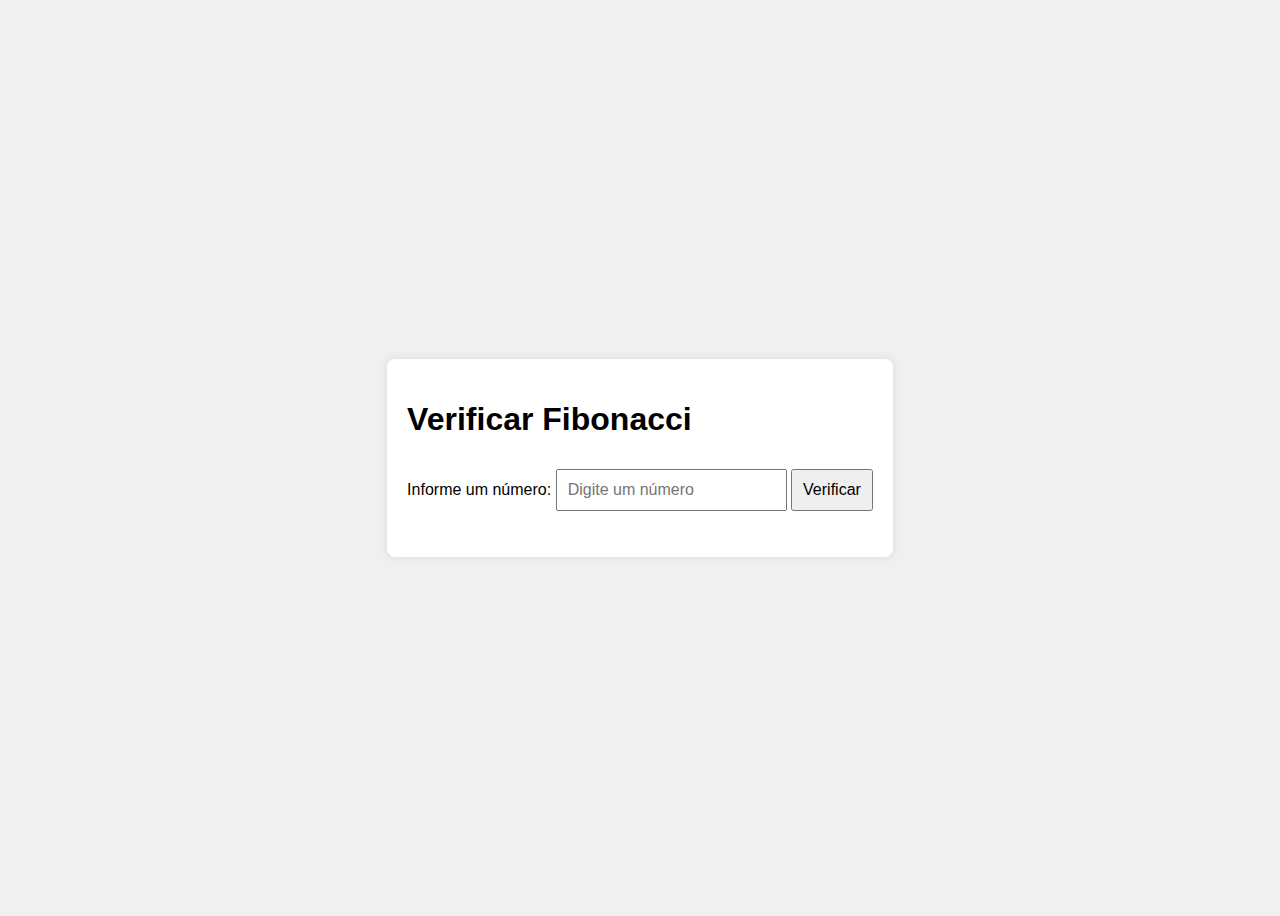
<file: teste1/index.html>
<!DOCTYPE html>
<html lang="pt-BR">
<head>
    <meta charset="UTF-8">
    <meta name="viewport" content="width=device-width, initial-scale=1.0">
    <title>Exercicio 1</title>
    <link rel="stylesheet" href="style.css">
</head>
<body>
    <div class="container">
        <h1>Verificar Fibonacci</h1>
        <label for="numberInput">Informe um número:</label>
        <input type="number" id="numberInput" placeholder="Digite um número">
        <button onclick="checkFibonacci()">Verificar</button>
        <p class="result" id="result"></p>
    </div>

  <script src="script.js"></script>
</body>
</html>
</file>
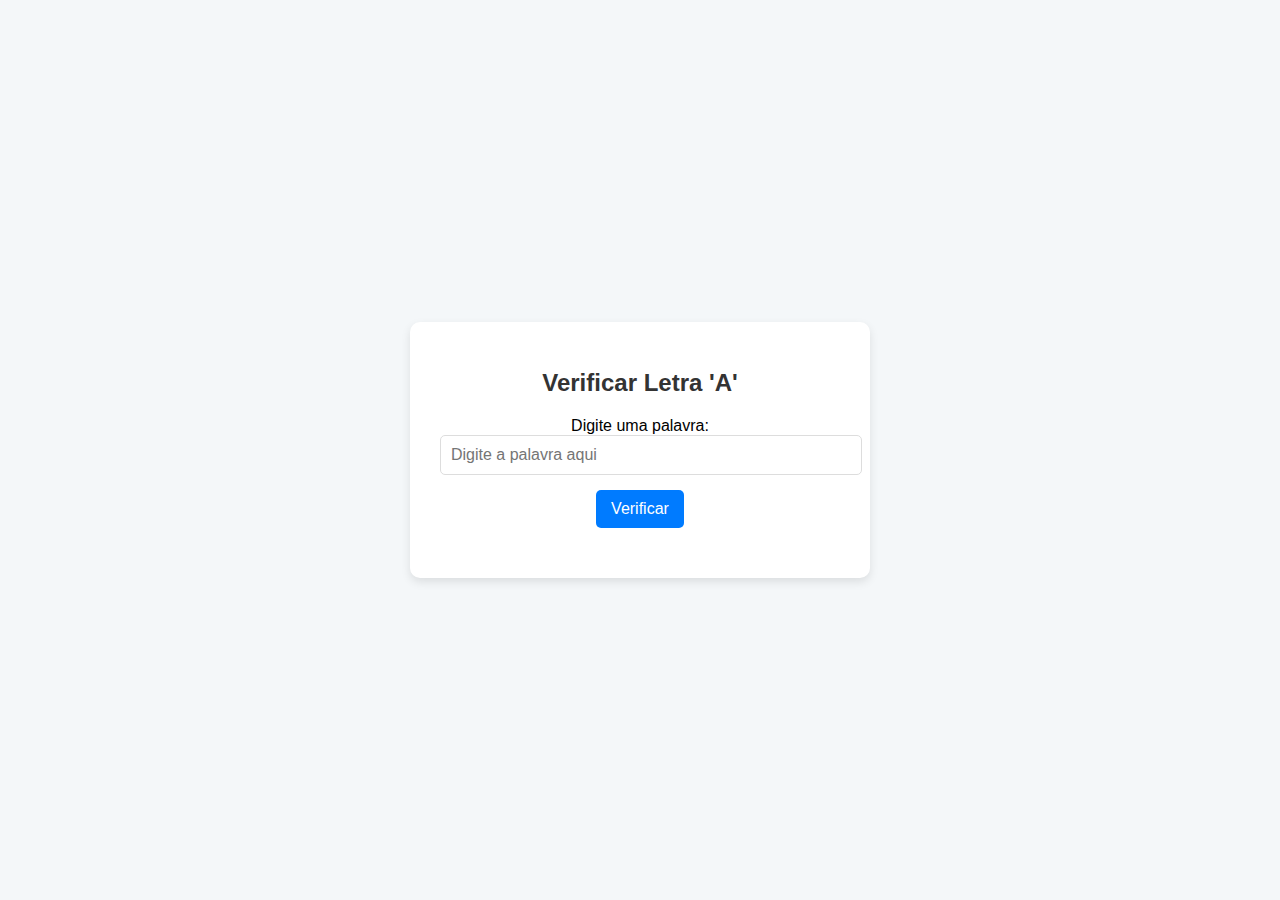
<file: teste2/index.html>
<!DOCTYPE html>
<html lang="pt-br">

<head>
    <meta charset="UTF-8">
    <meta name="viewport" content="width=device-width, initial-scale=1.0">
    <title>Exercicio 2</title>
    <link rel="stylesheet" href="style.css">
</head>

<body>
    <div class="container">
        <h1>Verificar Letra 'A'</h1>

        <label for="inputString">Digite uma palavra:</label><br>
        <input type="text" id="inputString" placeholder="Digite a palavra aqui"><br>
        <button onclick="verificarLetraA()">Verificar</button>

        <div class="result" id="result"></div>
    </div>
    <script src="script.js"></script>

</body>

</html>
</file>
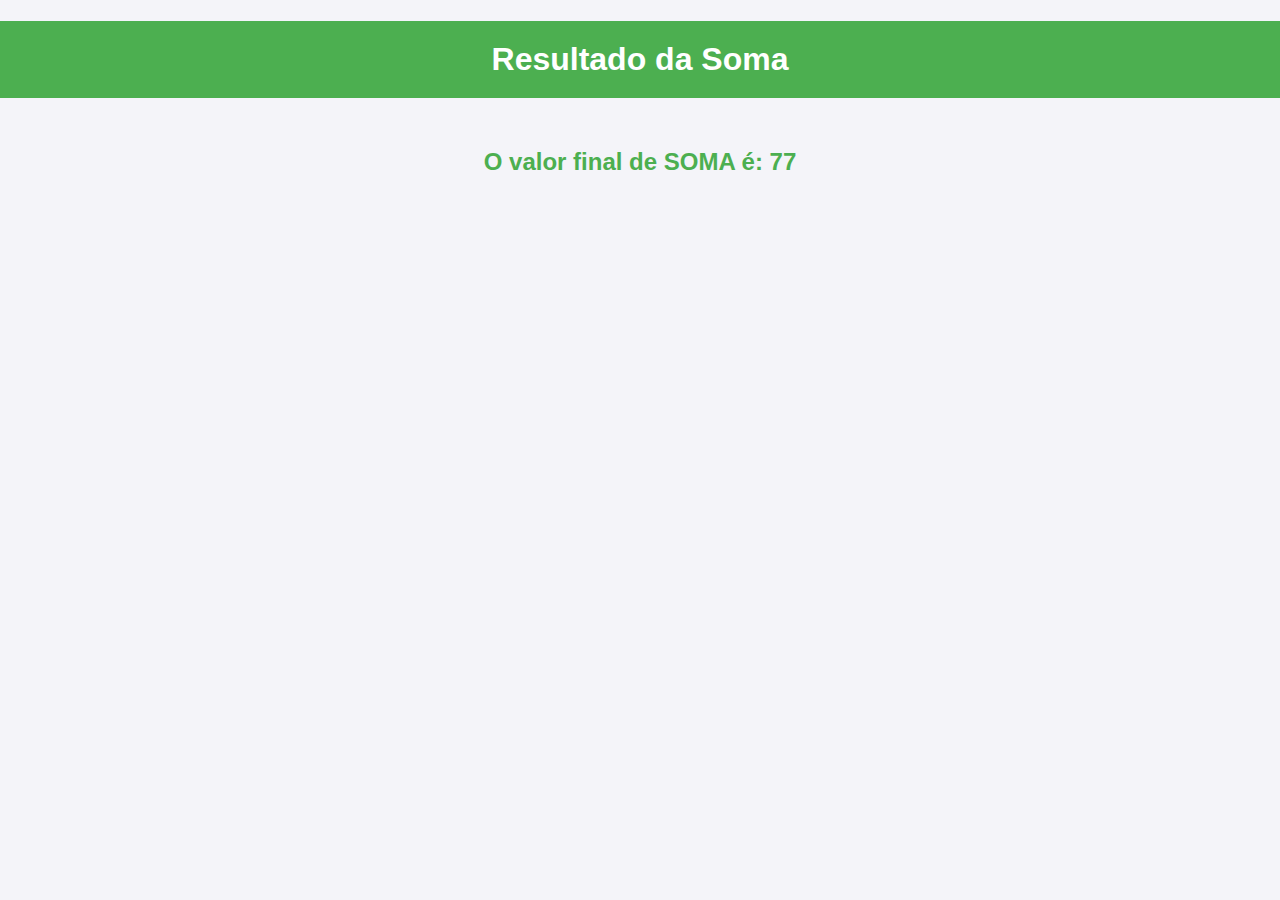
<file: teste3/index.html>
<!DOCTYPE html>
<html lang="pt-br">
<head>
    <meta charset="UTF-8">
    <meta name="viewport" content="width=device-width, initial-scale=1.0">
    <title>exercicio 3</title>
    <link rel="stylesheet" href="style.css">
</head>
<body>
   
    <h1>Resultado da Soma</h1>
    <p id="resultado"></p>

   <script src="script.js"></script>
</body>
</html>
</file>
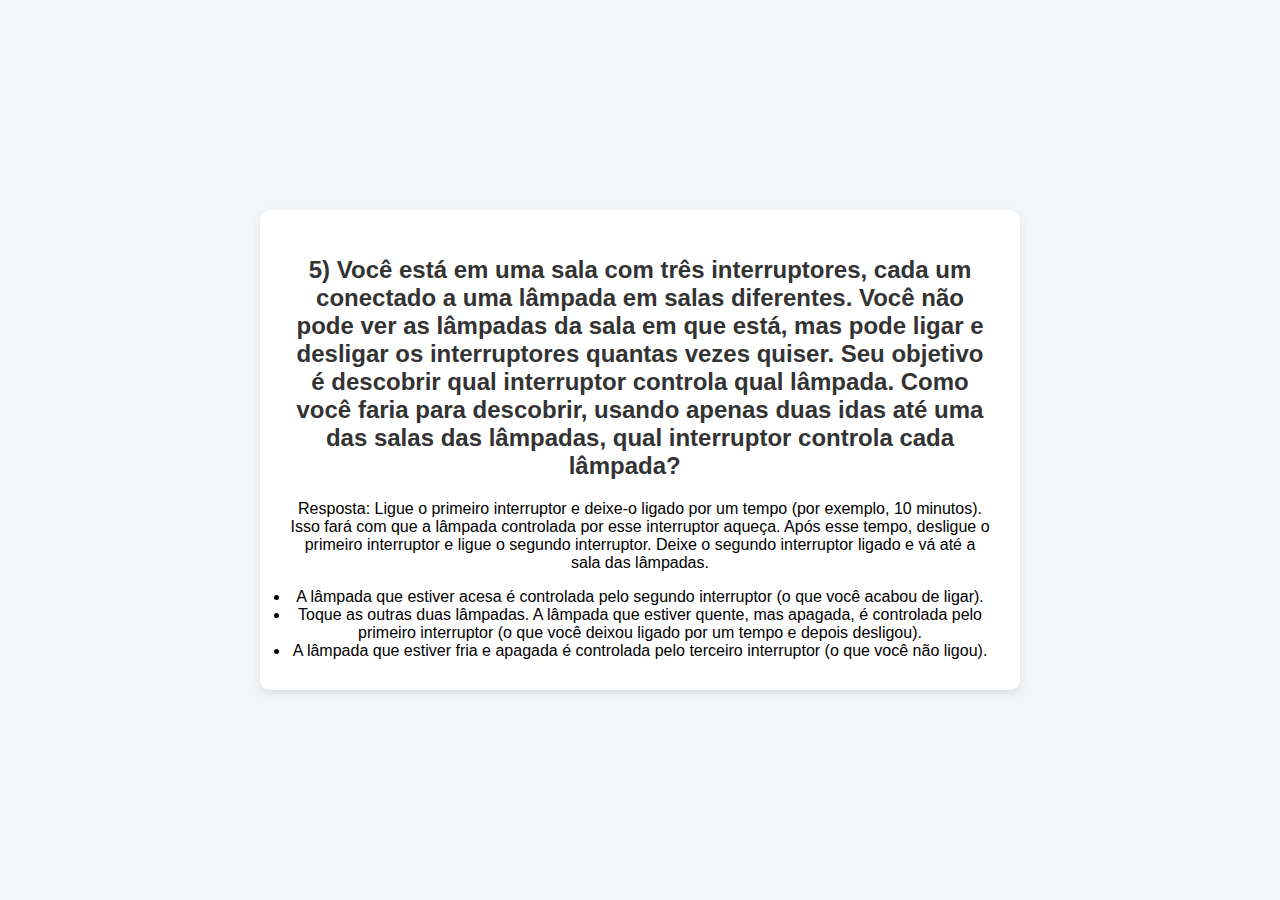
<file: teste5/index.html>
<!DOCTYPE html>
<html lang="pt-br">
<head>
    <meta charset="UTF-8">
    <meta name="viewport" content="width=device-width, initial-scale=1.0">
    <title>exercicio 5 </title>
    <link rel="stylesheet" href="style.css">
</head>
<body>
    <div class="container">
    <h1>5) Você está em uma sala com três interruptores, cada um conectado a uma lâmpada em salas diferentes. Você não pode ver as lâmpadas da sala em que está, mas pode ligar e desligar os interruptores quantas vezes quiser. Seu objetivo é descobrir qual interruptor controla qual lâmpada. Como você faria para descobrir, usando apenas duas idas até uma das salas das lâmpadas, qual interruptor controla cada lâmpada?  </h1>
    
    <p>Resposta: Ligue o primeiro interruptor e deixe-o ligado por um tempo (por exemplo, 10 minutos). Isso fará com que a lâmpada controlada por esse interruptor aqueça. Após esse tempo, desligue o primeiro interruptor e ligue o segundo interruptor. Deixe o segundo interruptor ligado e vá até a sala das lâmpadas. </p>

    <li>A lâmpada que estiver acesa é controlada pelo segundo interruptor (o que você acabou de ligar).</li>
    <li>Toque as outras duas lâmpadas. A lâmpada que estiver quente, mas apagada, é controlada pelo primeiro interruptor (o que você deixou ligado por um tempo e depois desligou).</li>
    <li>A lâmpada que estiver fria e apagada é controlada pelo terceiro interruptor (o que você não ligou).</li>
</div>
</body>
</html>
</file>
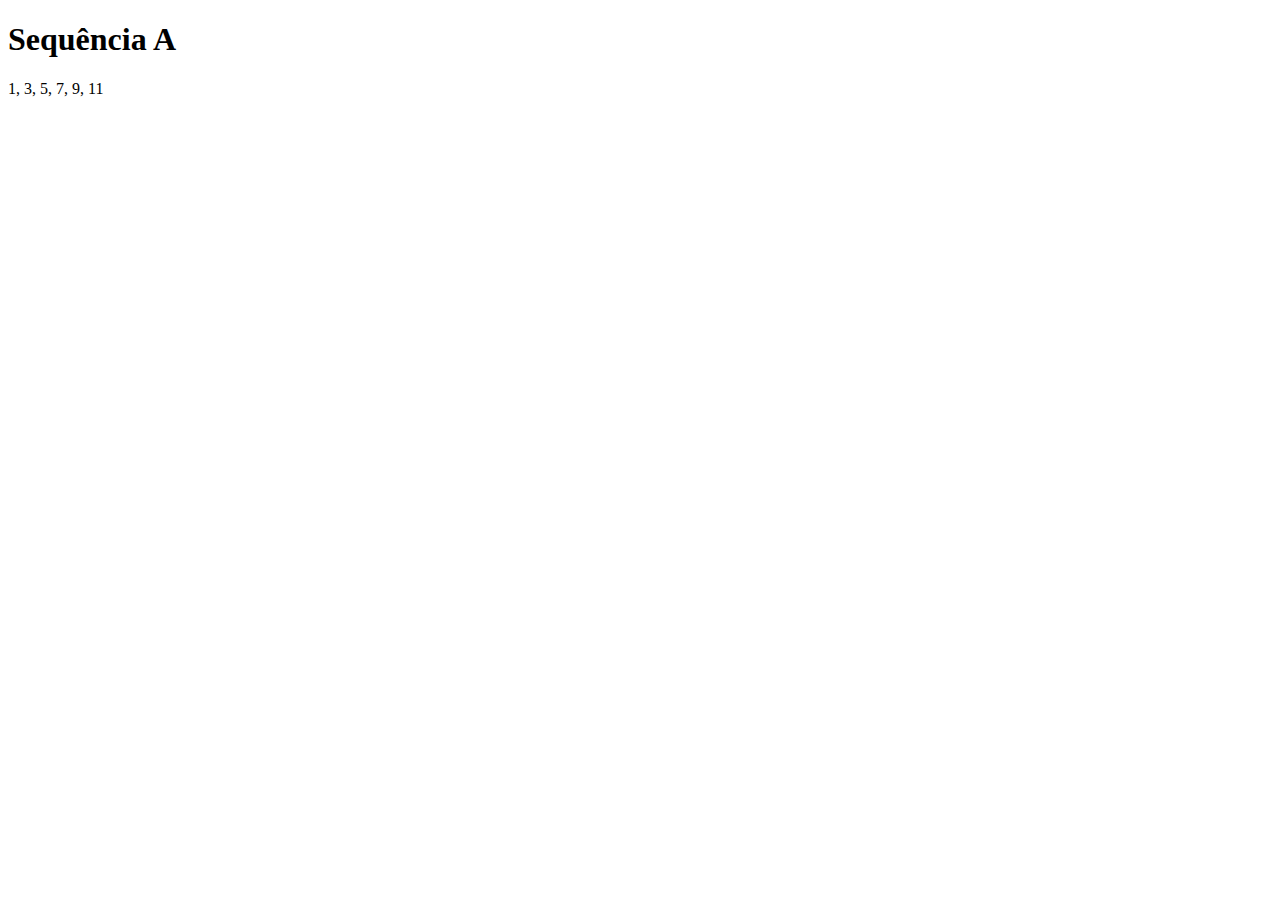
<file: teste4/Exercicio A/index.html>
<!DOCTYPE html>
<html lang="en">
<head>
    <meta charset="UTF-8">
    <meta name="viewport" content="width=device-width, initial-scale=1.0">
    <title>Sequência A</title>
</head>
<body>
    <h1>Sequência A</h1>
    <div id="sequenceA"></div>

<script src="script.js"></script>
</body>
</html>
</file>
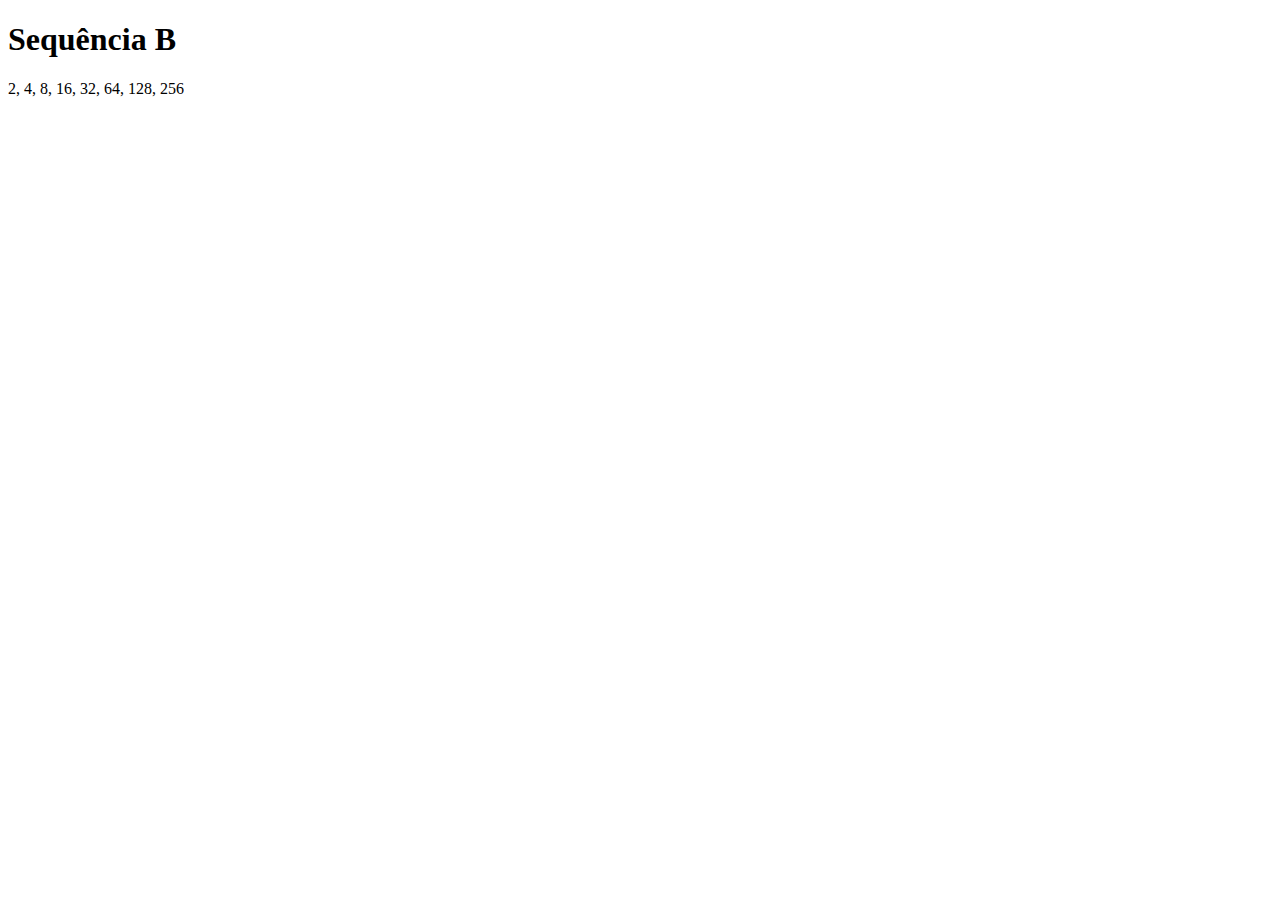
<file: teste4/Exercicio B/index.html>
<!DOCTYPE html>
<html lang="pt-br">
<head>
    <meta charset="UTF-8">
    <meta name="viewport" content="width=device-width, initial-scale=1.0">
    <title>Sequência B</title>
</head>
<body>
    <h1>Sequência B</h1>
    <div id="sequenceB"></div>
<script src="script.js"></script>
</body>
</html>
</file>
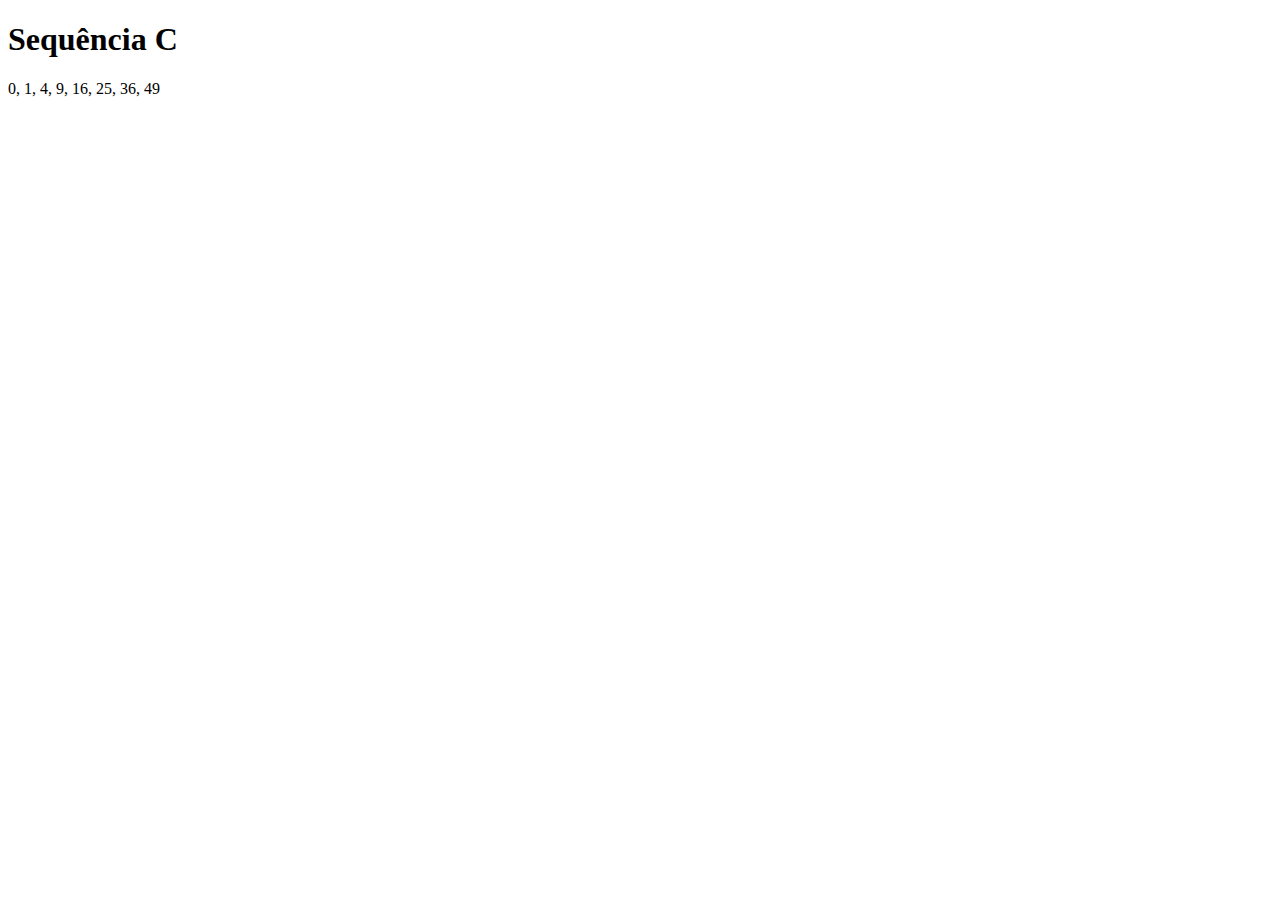
<file: teste4/exercicio C/index.html>
<!DOCTYPE html>
<html lang="en">
<head>
    <meta charset="UTF-8">
    <meta name="viewport" content="width=device-width, initial-scale=1.0">
    <title>Sequência C</title>
</head>
<body>
    <h1>Sequência C</h1>
    <div id="sequenceC"></div>
<script src="script.js"></script>
</body>
</html>
</file>
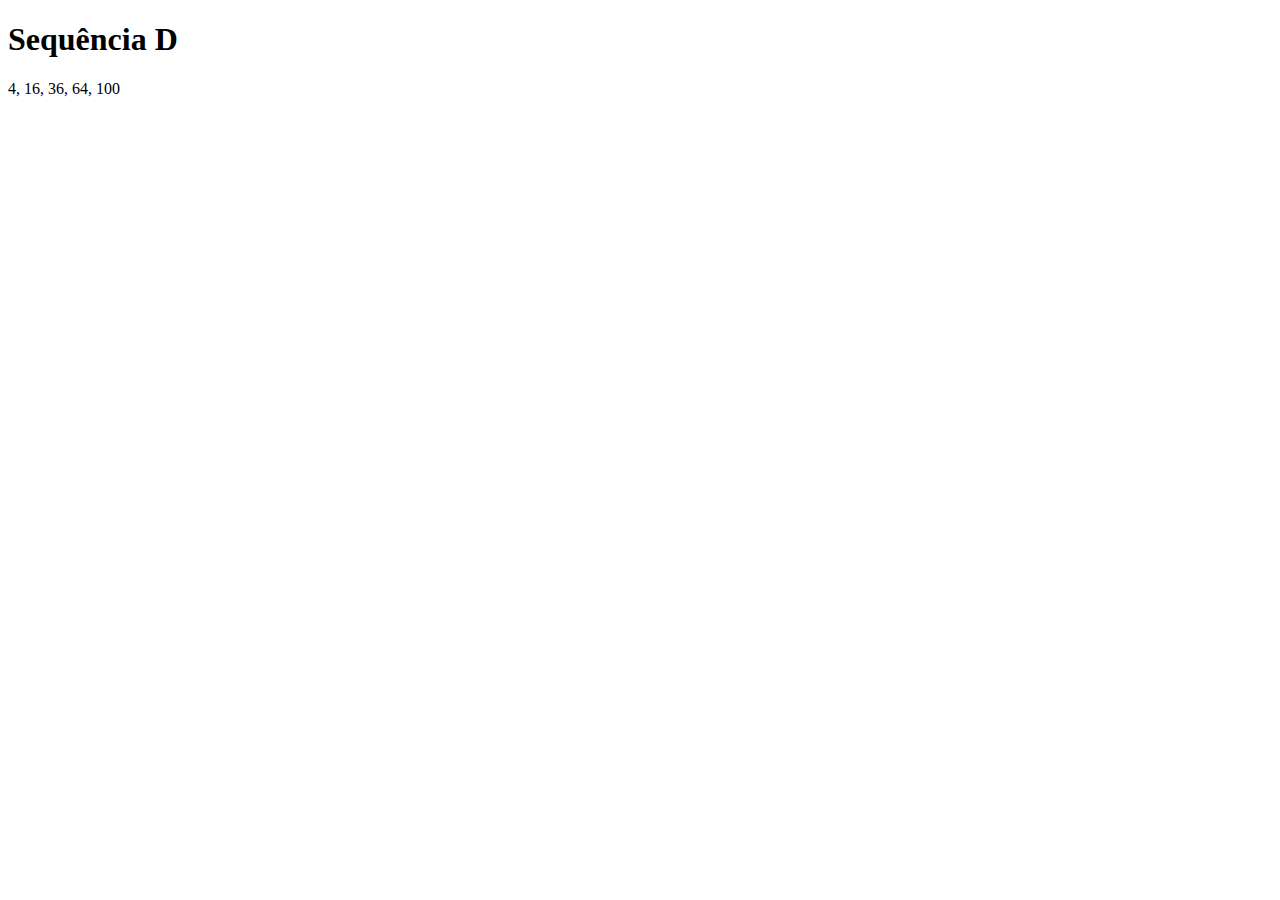
<file: teste4/exercicio D/index.html>
<!DOCTYPE html>
<html lang="pt-br">
<head>
    <meta charset="UTF-8">
    <meta name="viewport" content="width=device-width, initial-scale=1.0">
    <title>Sequência D</title>
</head>
<body>
    <h1>Sequência D</h1>
    <div id="sequenceD"></div>
    <script src="script.js"></script>
</body>
</html>
</file>
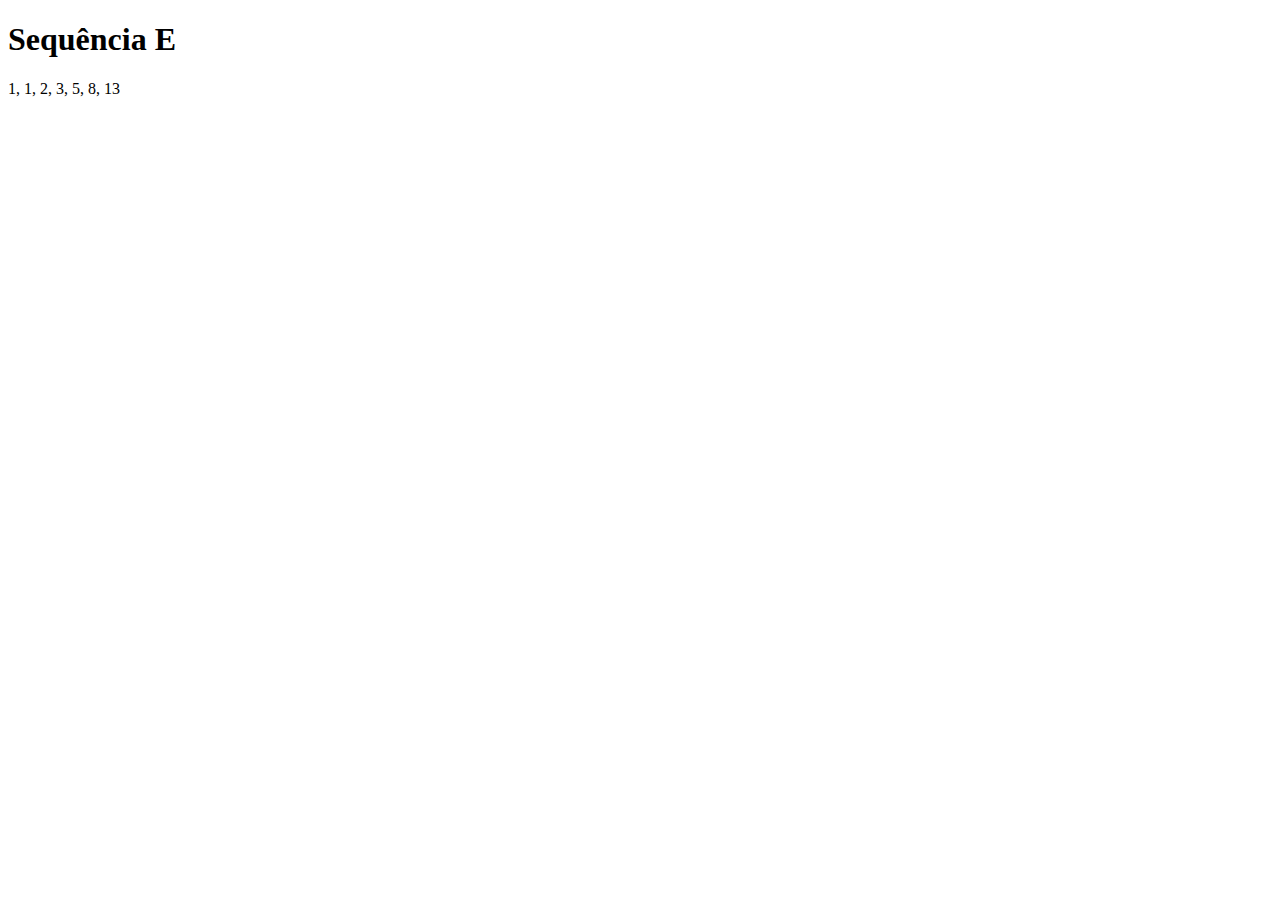
<file: teste4/Exercicio E/index.html>
<!DOCTYPE html>
<html lang="en">
<head>
    <meta charset="UTF-8">
    <meta name="viewport" content="width=device-width, initial-scale=1.0">
    <title>Sequência E</title>
</head>
<body>
    <h1>Sequência E</h1>
    <div id="sequenceE"></div>

<script src="script.js"></script>
</body>
</html>
</file>
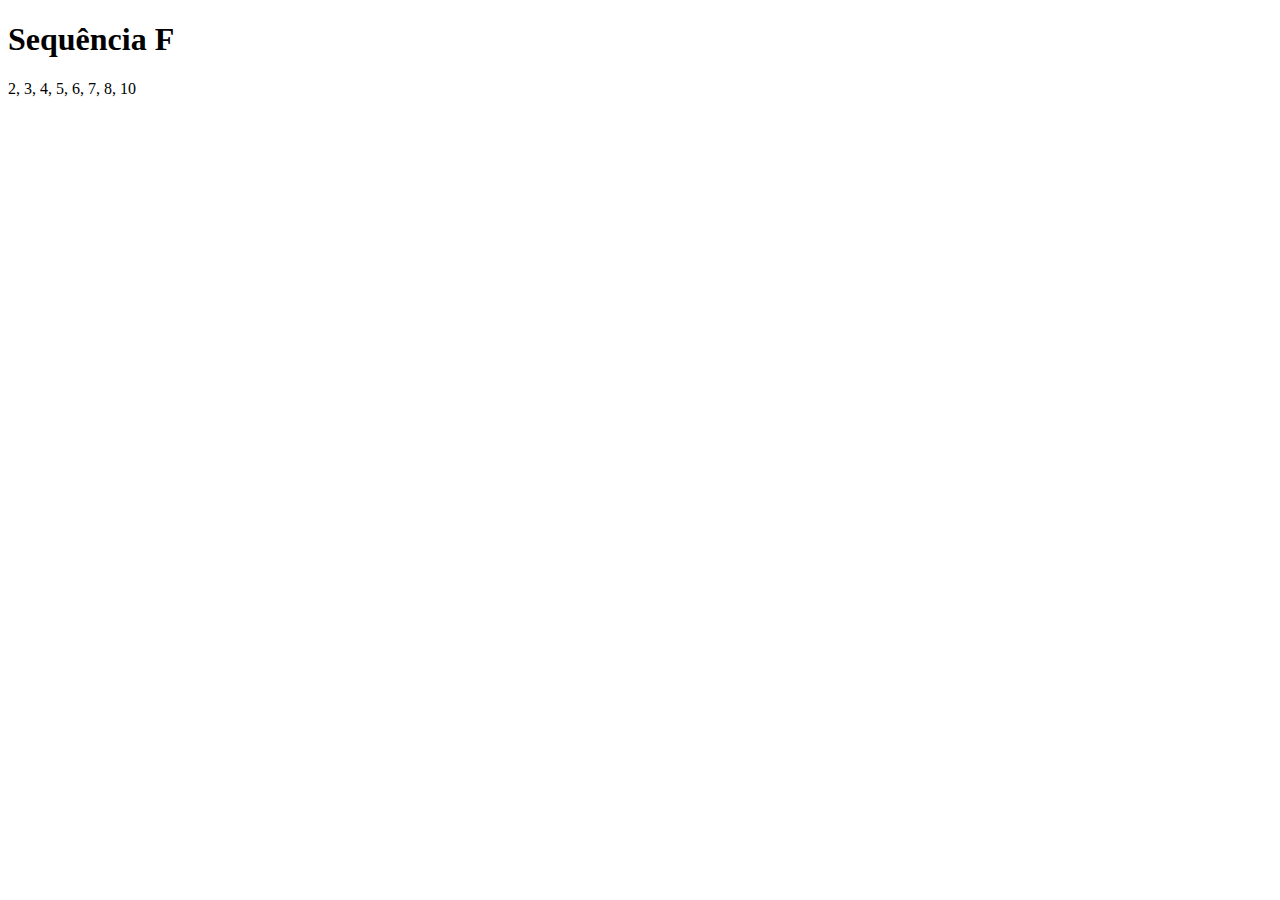
<file: teste4/Exercicio F/index.html>
<!DOCTYPE html>
<html lang="en">
<head>
    <meta charset="UTF-8">
    <meta name="viewport" content="width=device-width, initial-scale=1.0">
    <title>Sequência F</title>
</head>
<body>
    <h1>Sequência F</h1>
    <div id="sequenceF"></div>

<script src="script.js"></script>
</body>
</html>
</file>
<file: teste1/style.css>
body {
    font-family: Arial, sans-serif;
    background-color: #f0f0f0;
    display: flex;
    justify-content: center;
    align-items: center;
    height: 100vh;
}
.container {
    background-color: #fff;
    padding: 20px;
    border-radius: 8px;
    box-shadow: 0 0 10px rgba(0, 0, 0, 0.1);
}
input, button {
    padding: 10px;
    margin: 10px 0;
    font-size: 16px;
}
button {
    cursor: pointer;
}
.result {
    margin-top: 10px;
}
</file>
<file: teste2/style.css>
body {
    font-family: 'Segoe UI', Tahoma, Geneva, Verdana, sans-serif;
    background-color: #f4f7f9;
    margin: 0;
    padding: 0;
    display: flex;
    justify-content: center;
    align-items: center;
    height: 100vh;
}

.container {
    background-color: #fff;
    border-radius: 10px;
    box-shadow: 0 4px 10px rgba(0, 0, 0, 0.1);
    padding: 30px;
    width: 100%;
    max-width: 400px;
    text-align: center;
}

h1 {
    color: #333;
    margin-bottom: 20px;
    font-size: 24px;
}

input[type="text"] {
    width: 100%;
    padding: 10px;
    border: 1px solid #ddd;
    border-radius: 5px;
    font-size: 16px;
}

button {
    margin-top: 15px;
    padding: 10px 15px;
    border: none;
    background-color: #007bff;
    color: white;
    font-size: 16px;
    border-radius: 5px;
    cursor: pointer;
    transition: background-color 0.3s ease;
}

button:hover {
    background-color: #0056b3;
}

.result {
    margin-top: 20px;
    font-size: 18px;
    color: #555;
}
</file>
<file: teste3/style.css>
body {
    font-family: Arial, sans-serif;
    background-color: #f4f4f9;
    color: #333;
    text-align: center;
    margin: 0;
    padding: 0;
}

h1 {
    background-color: #4CAF50;
    color: white;
    padding: 20px;
}

p {
    font-size: 24px;
    margin-top: 50px;
}

#resultado {
    font-weight: bold;
    color: #4CAF50;
}

footer {
    margin-top: 30px;
    font-size: 14px;
    color: #777;
}
</file>
<file: teste5/style.css>
body {
    font-family: 'Segoe UI', Tahoma, Geneva, Verdana, sans-serif;
    background-color: #f4f7f9;
    margin: 0;
    padding: 0;
    display: flex;
    justify-content: center;
    align-items: center;
    height: 100vh;
}

.container {
    background-color: #fff;
    border-radius: 10px;
    box-shadow: 0 4px 10px rgba(0, 0, 0, 0.1);
    padding: 30px;
    width: 100%;
    max-width: 700px;
    text-align: center;
}

h1 {
    color: #333;
    margin-bottom: 20px;
    font-size: 24px;
}
</file>
